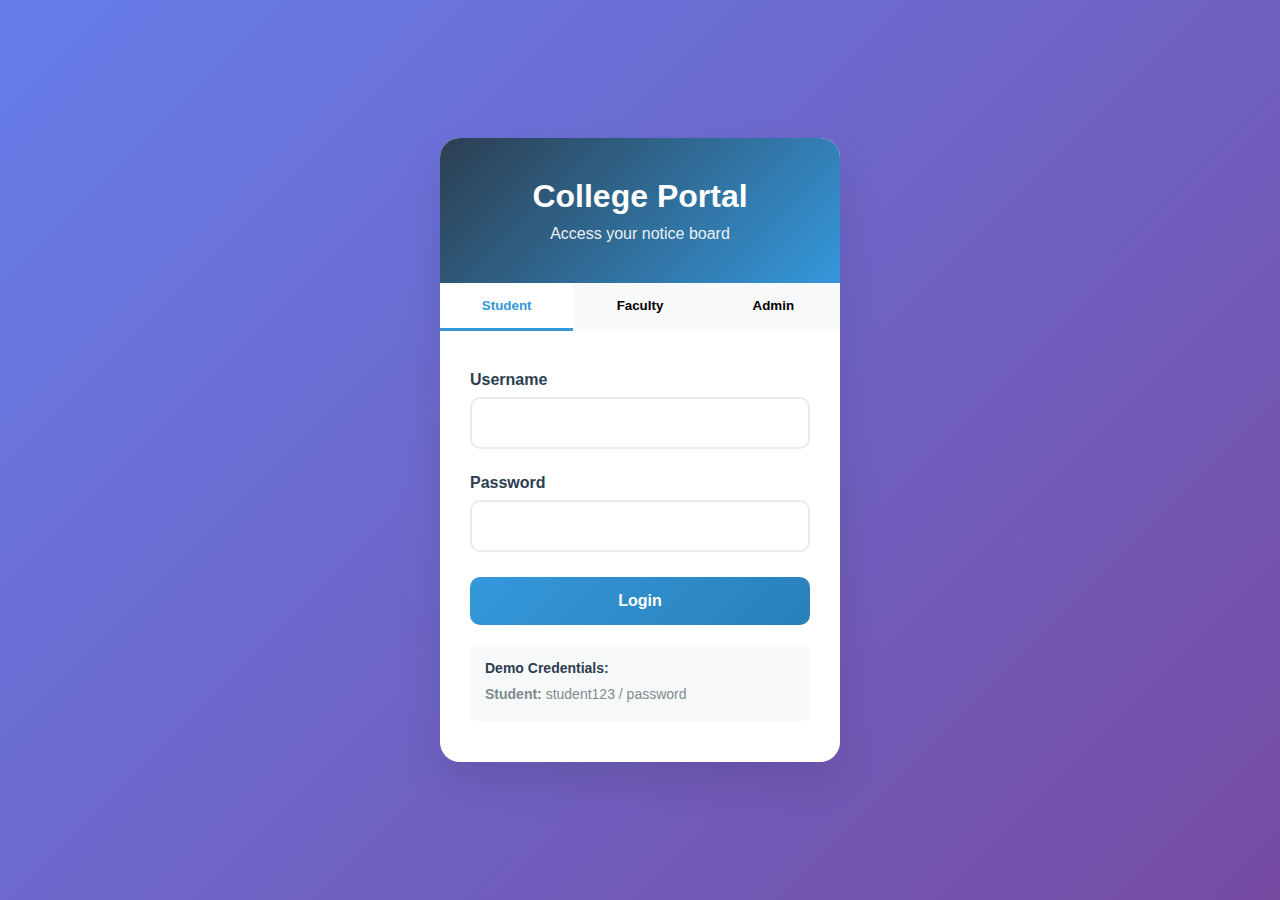
<file: noticeeee/index.html>
<!DOCTYPE html>
<html lang="en">
<head>
    <meta charset="UTF-8">
    <meta name="viewport" content="width=device-width, initial-scale=1.0">
    <title>College Notice Board - Login</title>
    <link rel="stylesheet" href="index.css">
</head>
<body>
    <div class="login-container">
        <div class="login-header">
            <h1>College Portal</h1>
            <p>Access your notice board</p>
        </div>

        <div class="role-selector">
            <button class="role-btn active" onclick="switchRole('student')">Student</button>
            <button class="role-btn" onclick="switchRole('faculty')">Faculty</button>
            <button class="role-btn" onclick="switchRole('admin')">Admin</button>
        </div>

        <div class="login-form">
            <form id="loginForm">
                <div class="form-group">
                    <label for="username">Username</label>
                    <input type="text" id="username" required>
                </div>

                <div class="form-group">
                    <label for="password">Password</label>
                    <input type="password" id="password" required>
                </div>

                <div class="form-group hidden" id="departmentGroup">
                    <label for="department">Department</label>
                    <select id="department">
                        <option value="">Select Department</option>
                        <option value="Computer Science">Computer Science</option>
                        <option value="Electronics">Electronics</option>
                        <option value="Mechanical">Mechanical</option>
                        <option value="Civil">Civil</option>
                        <option value="Mathematics">Mathematics</option>
                        <option value="Physics">Physics</option>
                        <option value="Chemistry">Chemistry</option>
                    </select>
                </div>

                <button type="submit" class="login-btn">Login</button>
            </form>

            <div class="demo-credentials">
                <h4>Demo Credentials:</h4>
                <div id="studentDemo">
                    <p><strong>Student:</strong> student123 / password</p>
                </div>
                <div id="facultyDemo" class="hidden">
                    <p><strong>Faculty:</strong> faculty123 / password</p>
                </div>
                <div id="adminDemo" class="hidden">
                    <p><strong>Admin:</strong> admin123 / password</p>
                </div>
            </div>
        </div>
    </div>

    <script src="index.js"></script>
</body>
</html>
</file>
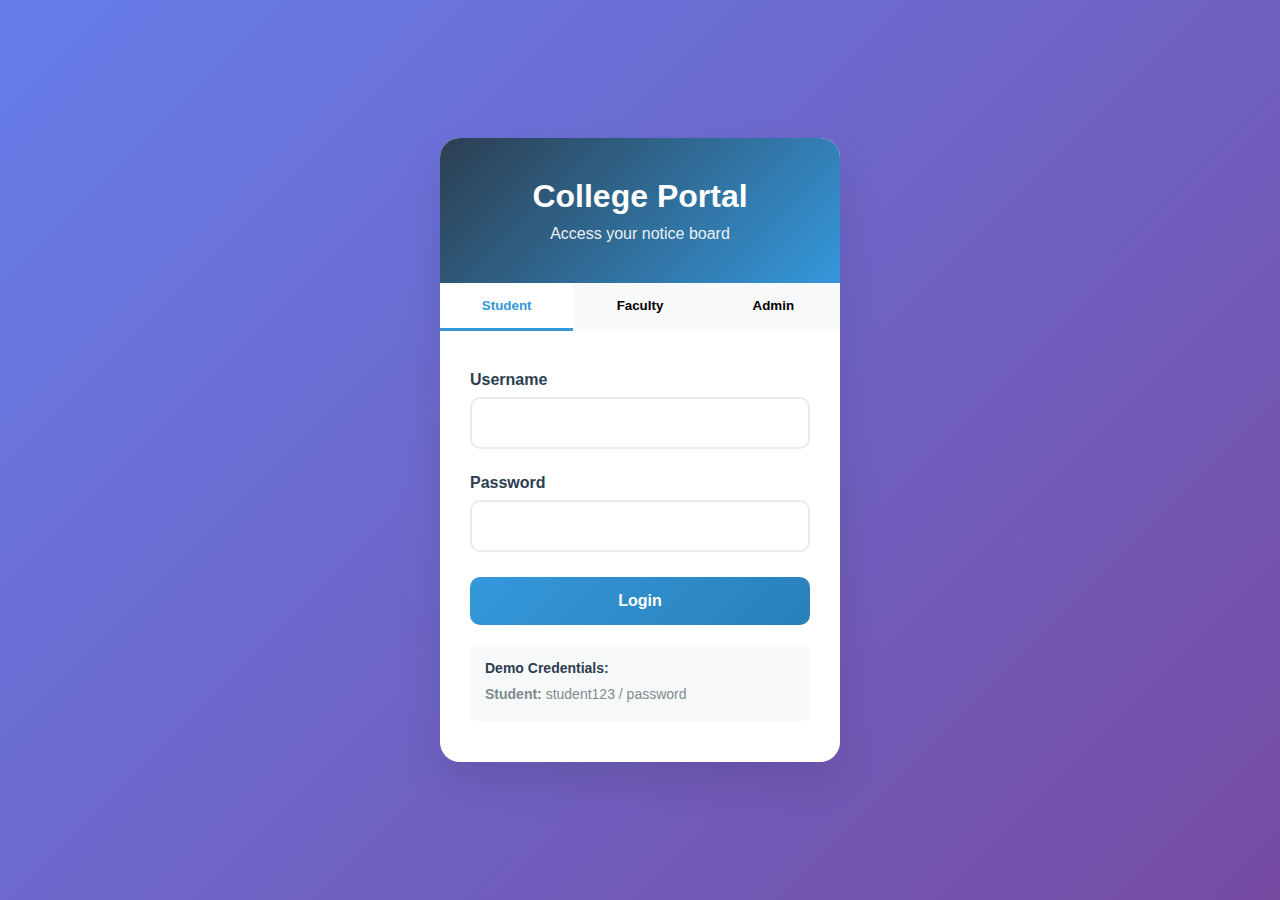
<file: noticeeee/admin-dashboard.html>
<!DOCTYPE html>
<html lang="en">
<head>
    <meta charset="UTF-8">
    <meta name="viewport" content="width=device-width, initial-scale=1.0">
    <title>Admin Dashboard - College Notice Board</title>
   <link rel="stylesheet" href="admin.css">
</head>
<body>
    <div class="container">
        <div class="header">
            <div class="header-left">
                <h1>Admin Dashboard</h1>
                <p>Manage the entire notice board system</p>
            </div>
            <div class="header-right">
                <div class="user-info" id="userInfo"></div>
                <button class="logout-btn" onclick="logout()">Logout</button>
            </div>
        </div>

        <div class="admin-nav">
            <button class="nav-btn active" onclick="switchTab('overview')">Overview</button>
            <button class="nav-btn" onclick="switchTab('notices')">All Notices</button>
            <button class="nav-btn" onclick="switchTab('faculty')">Faculty Management</button>
            <button class="nav-btn" onclick="switchTab('allocate')">Faculty Allocation</button>
        </div>

        <div id="overview" class="tab-content active">
            <div class="stats-grid">
                <div class="stat-card">
                    <div class="stat-number" id="totalNoticesCount">0</div>
                    <div class="stat-label">Total Notices</div>
                </div>
                <div class="stat-card">
                    <div class="stat-number" id="totalFacultyCount">0</div>
                    <div class="stat-label">Faculty Members</div>
                </div>
                <div class="stat-card">
                    <div class="stat-number" id="highPriorityNotices">0</div>
                    <div class="stat-label">High Priority Notices</div>
                </div>
                <div class="stat-card">
                    <div class="stat-number" id="todayNoticesCount">0</div>
                    <div class="stat-label">Today's Notices</div>
                </div>
            </div>

            <h3 style="margin-bottom: 20px;">Recent Activity</h3>
            <div class="table-container">
                <table class="table">
                    <thead>
                        <tr>
                            <th>Notice Title</th>
                            <th>Author</th>
                            <th>Department</th>
                            <th>Priority</th>
                            <th>Date</th>
                        </tr>
                    </thead>
                    <tbody id="recentNoticesTable">
                    </tbody>
                </table>
            </div>
        </div>

        <div id="notices" class="tab-content">
            <div class="controls">
                <input type="text" class="search-box" id="noticesSearchBox" placeholder="Search notices...">
                <select class="filter-select" id="noticesCategoryFilter">
                    <option value="">All Categories</option>
                    <option value="Academic">Academic</option>
                    <option value="Events">Events</option>
                    <option value="Exam">Exam</option>
                    <option value="Assignment">Assignment</option>
                    <option value="Sports">Sports</option>
                    <option value="General">General</option>
                    <option value="Placement">Placement</option>
                </select>
                <select class="filter-select" id="noticesPriorityFilter">
                    <option value="">All Priorities</option>
                    <option value="high">High Priority</option>
                    <option value="medium">Medium Priority</option>
                    <option value="low">Low Priority</option>
                </select>
                <button class="add-btn" onclick="openNoticeModal()">Add Notice</button>
            </div>

            <div class="table-container">
                <table class="table">
                    <thead>
                        <tr>
                            <th>Title</th>
                            <th>Author</th>
                            <th>Category</th>
                            <th>Priority</th>
                            <th>Target</th>
                            <th>Date</th>
                            <th>Actions</th>
                        </tr>
                    </thead>
                    <tbody id="allNoticesTable">
                    </tbody>
                </table>
            </div>
        </div>

        <div id="faculty" class="tab-content">
            <div class="controls">
                <input type="text" class="search-box" id="facultySearchBox" placeholder="Search faculty...">
                <select class="filter-select" id="facultyDepartmentFilter">
                    <option value="">All Departments</option>
                    <option value="Computer Science">Computer Science</option>
                    <option value="Electronics">Electronics</option>
                    <option value="Mechanical">Mechanical</option>
                    <option value="Civil">Civil</option>
                    <option value="Mathematics">Mathematics</option>
                    <option value="Physics">Physics</option>
                    <option value="Chemistry">Chemistry</option>
                </select>
                <button class="add-btn" onclick="openFacultyModal()">Add Faculty</button>
            </div>

            <div class="table-container">
                <table class="table">
                    <thead>
                        <tr>
                            <th>Name</th>
                            <th>Department</th>
                            <th>Subjects</th>
                            <th>Email</th>
                            <th>Actions</th>
                        </tr>
                    </thead>
                    <tbody id="facultyTable">
                    </tbody>
                </table>
            </div>
        </div>

        <div id="allocate" class="tab-content">
            <h3 style="margin-bottom: 20px;">Faculty Notice Allocation</h3>
            <div class="faculty-allocation">
                <h4 style="margin-bottom: 15px;">Allocate Notices to Faculty Members</h4>
                <div class="controls">
                    <select class="filter-select" id="allocateFaculty">
                        <option value="">Select Faculty</option>
                    </select>
                    <select class="filter-select" id="allocateNotice">
                        <option value="">Select Notice</option>
                    </select>
                    <button class="add-btn" onclick="allocateNotice()">Allocate Notice</button>
                </div>
            </div>
            
            <div class="faculty-grid" id="facultyAllocationGrid">
            </div>
        </div>
    </div>

    <div class="modal" id="noticeModal">
        <div class="modal-content">
            <h2>Add New Notice</h2>
            <form id="adminNoticeForm">
                <div class="form-group">
                    <label for="adminNoticeTitle">Title</label>
                    <input type="text" id="adminNoticeTitle" required>
                </div>
                <div class="form-group">
                    <label for="adminNoticeContent">Content</label>
                    <textarea id="adminNoticeContent" required></textarea>
                </div>
                <div class="form-group">
                    <label for="adminNoticeCategory">Category</label>
                    <select id="adminNoticeCategory" required>
                        <option value="">Select Category</option>
                        <option value="Academic">Academic</option>
                        <option value="Events">Events</option>
                        <option value="Exam">Exam</option>
                        <option value="Assignment">Assignment</option>
                        <option value="Sports">Sports</option>
                        <option value="General">General</option>
                        <option value="Placement">Placement</option>
                    </select>
                </div>
                <div class="form-group">
                    <label for="adminNoticePriority">Priority</label>
                    <select id="adminNoticePriority" required>
                        <option value="">Select Priority</option>
                        <option value="high">High Priority</option>
                        <option value="medium">Medium Priority</option>
                        <option value="low">Low Priority</option>
                    </select>
                </div>
                <div class="form-group">
                    <label for="adminTargetAudience">Target Audience</label>
                    <select id="adminTargetAudience" required>
                        <option value="">Select Audience</option>
                        <option value="all">All Students</option>
                        <option value="department">Department Students</option>
                    </select>
                </div>
                <div class="form-group" id="adminDepartmentGroup" style="display: none;">
                    <label for="adminNoticeDepartment">Department</label>
                    <select id="adminNoticeDepartment">
                        <option value="">Select Department</option>
                        <option value="Computer Science">Computer Science</option>
                        <option value="Electronics">Electronics</option>
                        <option value="Mechanical">Mechanical</option>
                        <option value="Civil">Civil</option>
                        <option value="Mathematics">Mathematics</option>
                        <option value="Physics">Physics</option>
                        <option value="Chemistry">Chemistry</option>
                    </select>
                </div>
                <div class="form-buttons">
                    <button type="button" class="btn btn-secondary" onclick="closeNoticeModal()">Cancel</button>
                    <button type="submit" class="btn btn-primary">Add Notice</button>
                </div>
            </form>
        </div>
    </div>

    <div class="modal" id="facultyModal">
        <div class="modal-content">
            <h2 id="facultyModalTitle">Add New Faculty</h2>
            <form id="facultyForm">
                <div class="form-group">
                    <label for="facultyName">Name</label>
                    <input type="text" id="facultyName" required>
                </div>
                <div class="form-group">
                    <label for="facultyDepartment">Department</label>
                    <select id="facultyDepartment" required>
                        <option value="">Select Department</option>
                        <option value="Computer Science">Computer Science</option>
                        <option value="Electronics">Electronics</option>
                        <option value="Mechanical">Mechanical</option>
                        <option value="Civil">Civil</option>
                        <option value="Mathematics">Mathematics</option>
                        <option value="Physics">Physics</option>
                        <option value="Chemistry">Chemistry</option>
                    </select>
                </div>
                <div class="form-group">
                    <label for="facultySubjects">Subjects (comma separated)</label>
                    <input type="text" id="facultySubjects" placeholder="e.g., Data Structures, Algorithms" required>
                </div>
                <div class="form-group">
                    <label for="facultyEmail">Email</label>
                    <input type="email" id="facultyEmail" required>
                </div>
                <div class="form-buttons">
                    <button type="button" class="btn btn-secondary" onclick="closeFacultyModal()">Cancel</button>
                    <button type="submit" class="btn btn-primary" id="facultySubmitBtn">Add Faculty</button>
                </div>
            </form>
        </div>
    </div>

    <script src="admin.js"></script>
</body>
</html>
</file>
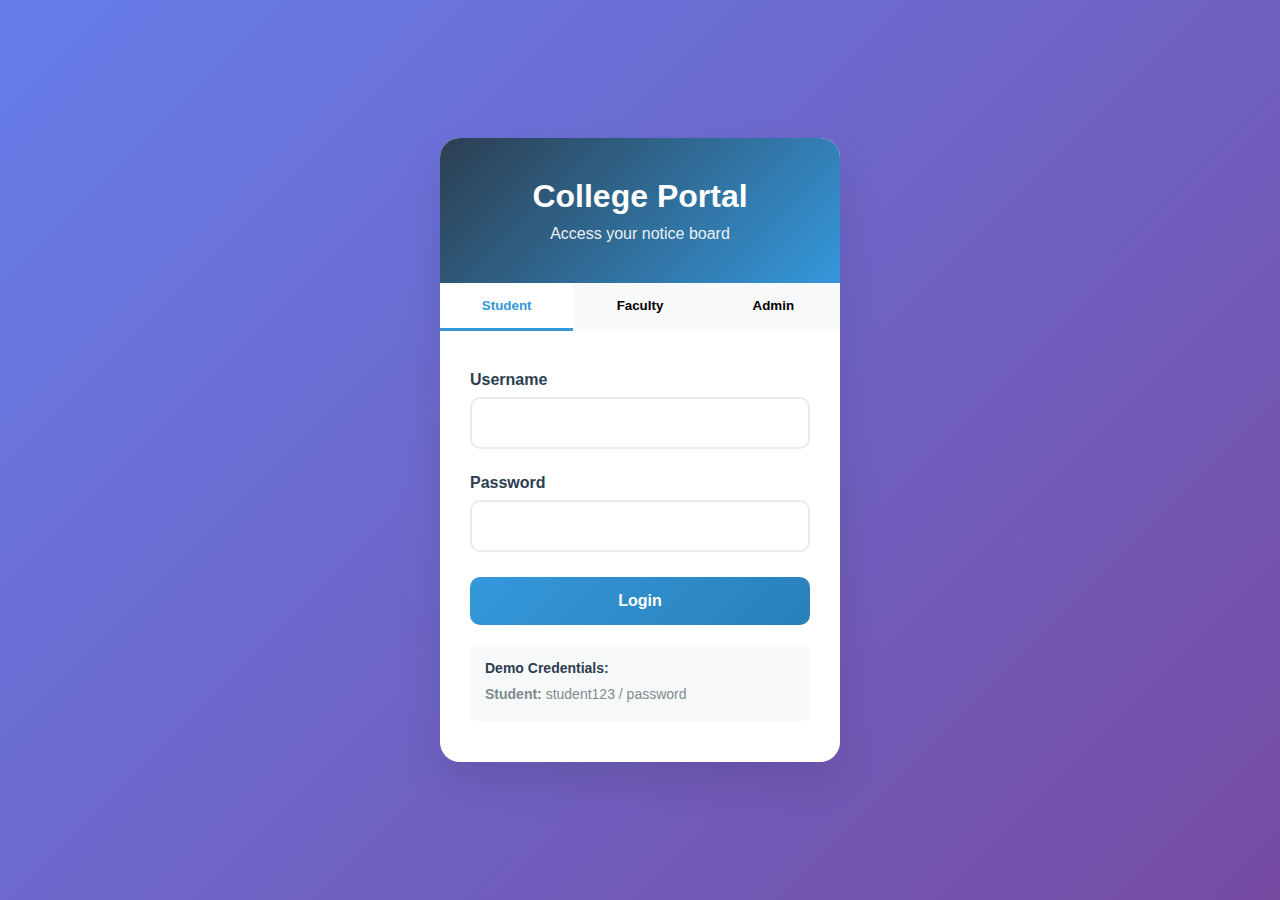
<file: noticeeee/faculty-dashboard.html>
<!DOCTYPE html>
<html lang="en">
<head>
    <meta charset="UTF-8">
    <meta name="viewport" content="width=device-width, initial-scale=1.0">
    <title>Faculty Dashboard - College Notice Board</title>
     <link rel="stylesheet" href="faculty.css">
</head>
<body>
    <div class="container">
        <div class="header">
            <div class="header-left">
                <h1>Faculty Dashboard</h1>
                <p>Manage notices for your subjects</p>
            </div>
            <div class="header-right">
                <div class="user-info" id="userInfo"></div>
                <button class="logout-btn" onclick="logout()">Logout</button>
            </div>
        </div>

        <div class="controls">
            <div class="faculty-info">
                <h3>Your Teaching Assignments</h3>
                <div class="subjects-list" id="subjectsList"></div>
            </div>

            <div class="stats">
                <div class="stat-item">
                    <div class="stat-number" id="totalNotices">0</div>
                    <div class="stat-label">Your Notices</div>
                </div>
                <div class="stat-item">
                    <div class="stat-number" id="highPriorityCount">0</div>
                    <div class="stat-label">High Priority</div>
                </div>
                <div class="stat-item">
                    <div class="stat-number" id="todayNotices">0</div>
                    <div class="stat-label">Today's Notices</div>
                </div>
            </div>

            <div class="control-row">
                <input type="text" class="search-box" id="searchBox" placeholder="Search your notices...">
                <select class="filter-select" id="categoryFilter">
                    <option value="">All Categories</option>
                    <option value="Academic">Academic</option>
                    <option value="Events">Events</option>
                    <option value="Exam">Exam</option>
                    <option value="Assignment">Assignment</option>
                    <option value="General">General</option>
                </select>
                <select class="filter-select" id="priorityFilter">
                    <option value="">All Priorities</option>
                    <option value="high">High Priority</option>
                    <option value="medium">Medium Priority</option>
                    <option value="low">Low Priority</option>
                </select>
                <button class="add-btn" onclick="openModal()">Add Notice</button>
            </div>
        </div>

        <div class="notices-container">
            <div class="notices-grid" id="noticesGrid">
                <div class="no-notices">
                    <h3>No notices found</h3>
                    <p>Click "Add Notice" to create your first notice</p>
                </div>
            </div>
        </div>
    </div>

    <div class="modal" id="noticeModal">
        <div class="modal-content">
            <h2>Add New Notice</h2>
            <form id="noticeForm">
                <div class="form-group">
                    <label for="noticeTitle">Title</label>
                    <input type="text" id="noticeTitle" required>
                </div>
                <div class="form-group">
                    <label for="noticeContent">Content</label>
                    <textarea id="noticeContent" required></textarea>
                </div>
                <div class="form-group">
                    <label for="noticeCategory">Category</label>
                    <select id="noticeCategory" required>
                        <option value="">Select Category</option>
                        <option value="Academic">Academic</option>
                        <option value="Events">Events</option>
                        <option value="Exam">Exam</option>
                        <option value="Assignment">Assignment</option>
                        <option value="General">General</option>
                    </select>
                </div>
                <div class="form-group">
                    <label for="noticePriority">Priority</label>
                    <select id="noticePriority" required>
                        <option value="">Select Priority</option>
                        <option value="high">High Priority</option>
                        <option value="medium">Medium Priority</option>
                        <option value="low">Low Priority</option>
                    </select>
                </div>
                <div class="form-group">
                    <label for="targetAudience">Target Audience</label>
                    <select id="targetAudience" required onchange="toggleSubjectField()">
                        <option value="">Select Audience</option>
                        <option value="all">All Students</option>
                        <option value="department">Department Students</option>
                        <option value="subject">Specific Subject Students</option>
                    </select>
                </div>
                <div class="form-group" id="subjectGroup" style="display: none;">
                    <label for="noticeSubject">Subject</label>
                    <select id="noticeSubject">
                        <option value="">Select Subject</option>
                    </select>
                </div>
                <div class="form-buttons">
                    <button type="button" class="btn btn-secondary" onclick="closeModal()">Cancel</button>
                    <button type="submit" class="btn btn-primary">Add Notice</button>
                </div>
            </form>
        </div>
    </div>

    <script src="faculty.js">  </script>
</body>
</html>
</file>
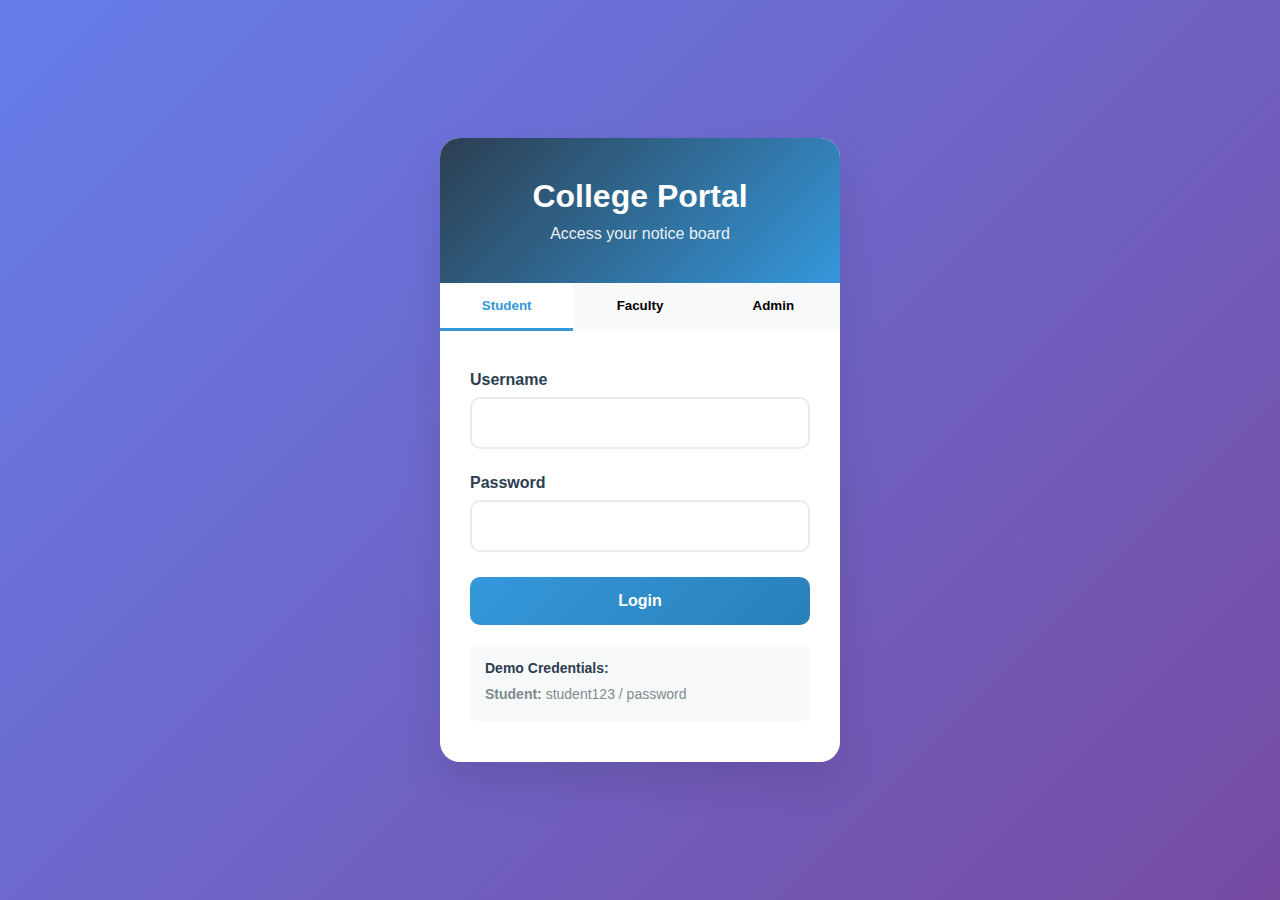
<file: noticeeee/student-dashboard.html>
<!DOCTYPE html>
<html lang="en">
<head>
    <meta charset="UTF-8">
    <meta name="viewport" content="width=device-width, initial-scale=1.0">
    <title>Student Dashboard - College Notice Board</title>
      <link rel="stylesheet" href="student.css">
</head>
<body>
    <div class="container">
        <div class="header">
            <div class="header-left">
                <h1>Student Dashboard</h1>
                <p>View all notices and announcements</p>
            </div>
            <div class="header-right">
                <div class="user-info" id="userInfo"></div>
                <button class="logout-btn" onclick="logout()">Logout</button>
            </div>
        </div>

        <div class="controls">
            <div class="stats">
                <div class="stat-item">
                    <div class="stat-number" id="totalNotices">0</div>
                    <div class="stat-label">Total Notices</div>
                </div>
                <div class="stat-item">
                    <div class="stat-number" id="highPriorityCount">0</div>
                    <div class="stat-label">High Priority</div>
                </div>
                <div class="stat-item">
                    <div class="stat-number" id="todayNotices">0</div>
                    <div class="stat-label">Today's Notices</div>
                </div>
                <div class="stat-item">
                    <div class="stat-number" id="departmentNotices">0</div>
                    <div class="stat-label">Department Notices</div>
                </div>
            </div>

            <div class="control-row">
                <input type="text" class="search-box" id="searchBox" placeholder="Search notices...">
                <select class="filter-select" id="categoryFilter">
                    <option value="">All Categories</option>
                    <option value="Academic">Academic</option>
                    <option value="Events">Events</option>
                    <option value="Exam">Exam</option>
                    <option value="Sports">Sports</option>
                    <option value="General">General</option>
                    <option value="Placement">Placement</option>
                </select>
                <select class="filter-select" id="priorityFilter">
                    <option value="">All Priorities</option>
                    <option value="high">High Priority</option>
                    <option value="medium">Medium Priority</option>
                    <option value="low">Low Priority</option>
                </select>
                <select class="filter-select" id="audienceFilter">
                    <option value="">All Notices</option>
                    <option value="all">General Notices</option>
                    <option value="department">Department Notices</option>
                    <option value="subject">Subject Notices</option>
                </select>
            </div>
        </div>

        <div class="notices-container">
            <div class="notices-grid" id="noticesGrid">
                <div class="no-notices">
                    <h3>No notices found</h3>
                    <p>Check back later for new announcements</p>
                </div>
            </div>
        </div>
    </div>

    <script src="student.js"> </script>
</body>
</html>
</file>
<file: noticeeee/index.css>
* {
            margin: 0;
            padding: 0;
            box-sizing: border-box;
        }

        body {
            font-family: 'Segoe UI', Tahoma, Geneva, Verdana, sans-serif;
            background: linear-gradient(135deg, #667eea 0%, #764ba2 100%);
            min-height: 100vh;
            display: flex;
            align-items: center;
            justify-content: center;
            padding: 20px;
        }

        .login-container {
            background: white;
            border-radius: 20px;
            box-shadow: 0 20px 40px rgba(0,0,0,0.1);
            overflow: hidden;
            width: 100%;
            max-width: 400px;
        }

        .login-header {
            background: linear-gradient(135deg, #2c3e50, #3498db);
            color: white;
            padding: 40px 30px;
            text-align: center;
        }

        .login-header h1 {
            font-size: 2rem;
            margin-bottom: 10px;
        }

        .login-header p {
            opacity: 0.9;
        }

        .role-selector {
            display: flex;
            background: #f8f9fa;
            margin: 0;
        }

        .role-btn {
            flex: 1;
            padding: 15px;
            border: none;
            background: transparent;
            cursor: pointer;
            font-weight: 600;
            transition: all 0.3s;
            border-bottom: 3px solid transparent;
        }

        .role-btn.active {
            background: white;
            border-bottom-color: #3498db;
            color: #3498db;
        }

        .login-form {
            padding: 40px 30px;
        }

        .form-group {
            margin-bottom: 25px;
        }

        .form-group label {
            display: block;
            margin-bottom: 8px;
            font-weight: 600;
            color: #2c3e50;
        }

        .form-group input, .form-group select {
            width: 100%;
            padding: 15px;
            border: 2px solid #e9ecef;
            border-radius: 10px;
            font-size: 16px;
            transition: border-color 0.3s;
        }

        .form-group input:focus, .form-group select:focus {
            outline: none;
            border-color: #3498db;
        }

        .login-btn {
            width: 100%;
            padding: 15px;
            background: linear-gradient(135deg, #3498db, #2980b9);
            color: white;
            border: none;
            border-radius: 10px;
            font-size: 16px;
            font-weight: 600;
            cursor: pointer;
            transition: transform 0.3s;
        }

        .login-btn:hover {
            transform: translateY(-2px);
        }

        .demo-credentials {
            margin-top: 20px;
            padding: 15px;
            background: #f8f9fa;
            border-radius: 10px;
            font-size: 14px;
        }

        .demo-credentials h4 {
            color: #2c3e50;
            margin-bottom: 10px;
        }

        .demo-credentials p {
            margin: 5px 0;
            color: #7f8c8d;
        }

        .hidden {
            display: none;
        }
</file>
<file: noticeeee/admin.css>
* {
            margin: 0;
            padding: 0;
            box-sizing: border-box;
        }

        body {
            font-family: 'Segoe UI', Tahoma, Geneva, Verdana, sans-serif;
            background: linear-gradient(135deg, #667eea 0%, #764ba2 100%);
            min-height: 100vh;
            padding: 20px;
        }

        .container {
            max-width: 1400px;
            margin: 0 auto;
            background: white;
            border-radius: 15px;
            box-shadow: 0 20px 40px rgba(0,0,0,0.1);
            overflow: hidden;
        }

        .header {
            background: linear-gradient(135deg, #e74c3c, #c0392b);
            color: white;
            padding: 30px;
            display: flex;
            justify-content: space-between;
            align-items: center;
        }

        .header-left h1 {
            font-size: 2rem;
            margin-bottom: 5px;
        }

        .header-left p {
            opacity: 0.9;
        }

        .header-right {
            text-align: right;
        }

        .user-info {
            margin-bottom: 10px;
        }

        .logout-btn {
            background: rgba(255,255,255,0.2);
            color: white;
            border: none;
            padding: 8px 15px;
            border-radius: 5px;
            cursor: pointer;
            transition: background 0.3s;
        }

        .logout-btn:hover {
            background: rgba(255,255,255,0.3);
        }

        .admin-nav {
            display: flex;
            background: #f8f9fa;
            border-bottom: 1px solid #e9ecef;
        }

        .nav-btn {
            flex: 1;
            padding: 20px;
            border: none;
            background: transparent;
            cursor: pointer;
            font-weight: 600;
            transition: all 0.3s;
            border-bottom: 3px solid transparent;
        }

        .nav-btn.active {
            background: white;
            border-bottom-color: #e74c3c;
            color: #e74c3c;
        }

        .tab-content {
            display: none;
            padding: 30px;
        }

        .tab-content.active {
            display: block;
        }

        .stats-grid {
            display: grid;
            grid-template-columns: repeat(auto-fit, minmax(250px, 1fr));
            gap: 20px;
            margin-bottom: 30px;
        }

        .stat-card {
            background: linear-gradient(135deg, #fff, #f8f9fa);
            padding: 25px;
            border-radius: 12px;
            box-shadow: 0 5px 15px rgba(0,0,0,0.1);
            border-left: 5px solid #e74c3c;
        }

        .stat-number {
            font-size: 2.5rem;
            font-weight: 700;
            color: #e74c3c;
            margin-bottom: 5px;
        }

        .stat-label {
            color: #7f8c8d;
            font-size: 1rem;
        }

        .controls {
            display: flex;
            gap: 15px;
            margin-bottom: 20px;
            flex-wrap: wrap;
        }

        .search-box, .filter-select {
            flex: 1;
            min-width: 200px;
            padding: 12px 15px;
            border: 2px solid #e9ecef;
            border-radius: 8px;
            font-size: 16px;
            transition: border-color 0.3s;
        }

        .search-box:focus, .filter-select:focus {
            outline: none;
            border-color: #e74c3c;
        }

        .add-btn {
            background: #27ae60;
            color: white;
            border: none;
            padding: 12px 25px;
            border-radius: 8px;
            cursor: pointer;
            font-size: 16px;
            font-weight: 600;
            transition: background 0.3s;
        }

        .add-btn:hover {
            background: #219a52;
        }

        .table-container {
            background: white;
            border-radius: 10px;
            overflow: hidden;
            box-shadow: 0 5px 15px rgba(0,0,0,0.1);
        }

        .table {
            width: 100%;
            border-collapse: collapse;
        }

        .table th, .table td {
            padding: 15px;
            text-align: left;
            border-bottom: 1px solid #e9ecef;
        }

        .table th {
            background: #f8f9fa;
            font-weight: 600;
            color: #2c3e50;
        }

        .table tr:hover {
            background: #f8f9fa;
        }

        .action-btn {
            padding: 5px 10px;
            border: none;
            border-radius: 5px;
            cursor: pointer;
            font-size: 12px;
            margin-right: 5px;
        }

        .edit-btn {
            background: #3498db;
            color: white;
        }

        .delete-btn {
            background: #e74c3c;
            color: white;
        }

        .modal {
            display: none;
            position: fixed;
            top: 0;
            left: 0;
            width: 100%;
            height: 100%;
            background: rgba(0,0,0,0.5);
            z-index: 1000;
        }

        .modal-content {
            position: absolute;
            top: 50%;
            left: 50%;
            transform: translate(-50%, -50%);
            background: white;
            padding: 30px;
            border-radius: 15px;
            width: 90%;
            max-width: 600px;
            max-height: 80vh;
            overflow-y: auto;
        }

        .modal h2 {
            margin-bottom: 20px;
            color: #e74c3c;
        }

        .form-group {
            margin-bottom: 20px;
        }

        .form-group label {
            display: block;
            margin-bottom: 5px;
            font-weight: 600;
            color: #2c3e50;
        }

        .form-group input, .form-group select, .form-group textarea {
            width: 100%;
            padding: 12px;
            border: 2px solid #e9ecef;
            border-radius: 8px;
            font-size: 16px;
        }

        .form-group textarea {
            resize: vertical;
            min-height: 100px;
        }

        .form-buttons {
            display: flex;
            gap: 10px;
            justify-content: flex-end;
        }

        .btn {
            padding: 12px 20px;
            border: none;
            border-radius: 8px;
            cursor: pointer;
            font-size: 16px;
            font-weight: 600;
            transition: background 0.3s;
        }

        .btn-primary {
            background: #e74c3c;
            color: white;
        }

        .btn-primary:hover {
            background: #c0392b;
        }

        .btn-secondary {
            background: #95a5a6;
            color: white;
        }

        .btn-secondary:hover {
            background: #7f8c8d;
        }

        .priority-badge {
            padding: 4px 8px;
            border-radius: 12px;
            font-size: 0.8rem;
            font-weight: 600;
        }

        .priority-high {
            background: #e74c3c;
            color: white;
        }

        .priority-medium {
            background: #f39c12;
            color: white;
        }

        .priority-low {
            background: #27ae60;
            color: white;
        }

        .faculty-allocation {
            background: #f8f9fa;
            padding: 20px;
            border-radius: 10px;
            margin-bottom: 20px;
        }

        .faculty-grid {
            display: grid;
            grid-template-columns: repeat(auto-fill, minmax(300px, 1fr));
            gap: 15px;
        }

        .faculty-card {
            background: white;
            padding: 15px;
            border-radius: 8px;
            border-left: 4px solid #3498db;
        }

        @media (max-width: 768px) {
            .header {
                flex-direction: column;
                text-align: center;
                gap: 20px;
            }
            
            .admin-nav {
                flex-direction: column;
            }
            
            .controls {
                flex-direction: column;
            }
            
            .search-box, .filter-select {
                min-width: 100%;
            }
            
            .stats-grid {
                grid-template-columns: 1fr;
            }
            
            .table-container {
                overflow-x: auto;
            }
        }
</file>
<file: noticeeee/faculty.css>
* {
            margin: 0;
            padding: 0;
            box-sizing: border-box;
        }

        body {
            font-family: 'Segoe UI', Tahoma, Geneva, Verdana, sans-serif;
            background: linear-gradient(135deg, #667eea 0%, #764ba2 100%);
            min-height: 100vh;
            padding: 20px;
        }

        .container {
            max-width: 1200px;
            margin: 0 auto;
            background: white;
            border-radius: 15px;
            box-shadow: 0 20px 40px rgba(0,0,0,0.1);
            overflow: hidden;
        }

        .header {
            background: linear-gradient(135deg, #8e44ad, #3498db);
            color: white;
            padding: 30px;
            display: flex;
            justify-content: space-between;
            align-items: center;
        }

        .header-left h1 {
            font-size: 2rem;
            margin-bottom: 5px;
        }

        .header-left p {
            opacity: 0.9;
        }

        .header-right {
            text-align: right;
        }

        .user-info {
            margin-bottom: 10px;
        }

        .logout-btn {
            background: rgba(255,255,255,0.2);
            color: white;
            border: none;
            padding: 8px 15px;
            border-radius: 5px;
            cursor: pointer;
            transition: background 0.3s;
        }

        .logout-btn:hover {
            background: rgba(255,255,255,0.3);
        }

        .controls {
            padding: 30px;
            background: #f8f9fa;
            border-bottom: 1px solid #e9ecef;
        }

        .control-row {
            display: flex;
            gap: 15px;
            margin-bottom: 20px;
            flex-wrap: wrap;
        }

        .search-box, .filter-select {
            flex: 1;
            min-width: 200px;
            padding: 12px 15px;
            border: 2px solid #e9ecef;
            border-radius: 8px;
            font-size: 16px;
            transition: border-color 0.3s;
        }

        .search-box:focus, .filter-select:focus {
            outline: none;
            border-color: #8e44ad;
        }

        .add-btn {
            background: #27ae60;
            color: white;
            border: none;
            padding: 12px 25px;
            border-radius: 8px;
            cursor: pointer;
            font-size: 16px;
            font-weight: 600;
            transition: background 0.3s;
        }

        .add-btn:hover {
            background: #219a52;
        }

        .stats {
            display: flex;
            justify-content: space-around;
            padding: 20px;
            background: #f8f9fa;
            margin-bottom: 20px;
            border-radius: 10px;
        }

        .stat-item {
            text-align: center;
        }

        .stat-number {
            font-size: 2rem;
            font-weight: 700;
            color: #8e44ad;
        }

        .stat-label {
            color: #7f8c8d;
            font-size: 0.9rem;
        }

        .faculty-info {
            background: linear-gradient(135deg, #fff, #f8f9fa);
            padding: 20px;
            margin-bottom: 20px;
            border-radius: 10px;
            border-left: 5px solid #8e44ad;
        }

        .subjects-list {
            display: flex;
            gap: 10px;
            flex-wrap: wrap;
            margin-top: 10px;
        }

        .subject-tag {
            background: #8e44ad;
            color: white;
            padding: 5px 12px;
            border-radius: 15px;
            font-size: 0.9rem;
        }

        .modal {
            display: none;
            position: fixed;
            top: 0;
            left: 0;
            width: 100%;
            height: 100%;
            background: rgba(0,0,0,0.5);
            z-index: 1000;
        }

        .modal-content {
            position: absolute;
            top: 50%;
            left: 50%;
            transform: translate(-50%, -50%);
            background: white;
            padding: 30px;
            border-radius: 15px;
            width: 90%;
            max-width: 500px;
            max-height: 80vh;
            overflow-y: auto;
        }

        .modal h2 {
            margin-bottom: 20px;
            color: #8e44ad;
        }

        .form-group {
            margin-bottom: 20px;
        }

        .form-group label {
            display: block;
            margin-bottom: 5px;
            font-weight: 600;
            color: #2c3e50;
        }

        .form-group input, .form-group select, .form-group textarea {
            width: 100%;
            padding: 12px;
            border: 2px solid #e9ecef;
            border-radius: 8px;
            font-size: 16px;
        }

        .form-group textarea {
            resize: vertical;
            min-height: 100px;
        }

        .form-buttons {
            display: flex;
            gap: 10px;
            justify-content: flex-end;
        }

        .btn {
            padding: 12px 20px;
            border: none;
            border-radius: 8px;
            cursor: pointer;
            font-size: 16px;
            font-weight: 600;
            transition: background 0.3s;
        }

        .btn-primary {
            background: #8e44ad;
            color: white;
        }

        .btn-primary:hover {
            background: #7d3c98;
        }

        .btn-secondary {
            background: #95a5a6;
            color: white;
        }

        .btn-secondary:hover {
            background: #7f8c8d;
        }

        .notices-container {
            padding: 30px;
        }

        .notices-grid {
            display: grid;
            grid-template-columns: repeat(auto-fill, minmax(350px, 1fr));
            gap: 20px;
        }

        .notice-card {
            background: white;
            border-radius: 12px;
            padding: 20px;
            box-shadow: 0 5px 15px rgba(0,0,0,0.1);
            border-left: 5px solid #8e44ad;
            transition: transform 0.3s, box-shadow 0.3s;
        }

        .notice-card:hover {
            transform: translateY(-5px);
            box-shadow: 0 10px 25px rgba(0,0,0,0.15);
        }

        .notice-card.high-priority {
            border-left-color: #e74c3c;
            background: linear-gradient(135deg, #fff, #ffeaea);
        }

        .notice-card.medium-priority {
            border-left-color: #f39c12;
            background: linear-gradient(135deg, #fff, #fff8e1);
        }

        .notice-card.low-priority {
            border-left-color: #27ae60;
            background: linear-gradient(135deg, #fff, #e8f5e8);
        }

        .notice-header {
            display: flex;
            justify-content: space-between;
            align-items: flex-start;
            margin-bottom: 15px;
        }

        .notice-title {
            font-size: 1.3rem;
            font-weight: 700;
            color: #2c3e50;
            margin-bottom: 5px;
        }

        .notice-category {
            background: #8e44ad;
            color: white;
            padding: 4px 12px;
            border-radius: 20px;
            font-size: 0.8rem;
            font-weight: 600;
        }

        .notice-content {
            color: #555;
            line-height: 1.6;
            margin-bottom: 15px;
        }

        .notice-footer {
            display: flex;
            justify-content: space-between;
            align-items: center;
            font-size: 0.9rem;
            color: #7f8c8d;
            border-top: 1px solid #eee;
            padding-top: 15px;
        }

        .delete-btn {
            background: #e74c3c;
            color: white;
            border: none;
            padding: 5px 10px;
            border-radius: 5px;
            cursor: pointer;
            font-size: 12px;
            margin-left: 10px;
        }

        .delete-btn:hover {
            background: #c0392b;
        }

        .priority-badge {
            padding: 4px 8px;
            border-radius: 12px;
            font-size: 0.8rem;
            font-weight: 600;
        }

        .priority-high {
            background: #e74c3c;
            color: white;
        }

        .priority-medium {
            background: #f39c12;
            color: white;
        }

        .priority-low {
            background: #27ae60;
            color: white;
        }

        .no-notices {
            text-align: center;
            padding: 60px 20px;
            color: #7f8c8d;
        }

        .no-notices h3 {
            font-size: 1.5rem;
            margin-bottom: 10px;
        }

        @media (max-width: 768px) {
            .header {
                flex-direction: column;
                text-align: center;
                gap: 20px;
            }
            
            .control-row {
                flex-direction: column;
            }
            
            .search-box, .filter-select {
                min-width: 100%;
            }
            
            .notices-grid {
                grid-template-columns: 1fr;
            }
            
            .stats {
                flex-direction: column;
                gap: 20px;
            }
        }
</file>
<file: noticeeee/student.css>
* {
            margin: 0;
            padding: 0;
            box-sizing: border-box;
        }

        body {
            font-family: 'Segoe UI', Tahoma, Geneva, Verdana, sans-serif;
            background: linear-gradient(135deg, #667eea 0%, #764ba2 100%);
            min-height: 100vh;
            padding: 20px;
        }

        .container {
            max-width: 1200px;
            margin: 0 auto;
            background: white;
            border-radius: 15px;
            box-shadow: 0 20px 40px rgba(0,0,0,0.1);
            overflow: hidden;
        }

        .header {
            background: linear-gradient(135deg, #2c3e50, #3498db);
            color: white;
            padding: 30px;
            display: flex;
            justify-content: space-between;
            align-items: center;
        }

        .header-left h1 {
            font-size: 2rem;
            margin-bottom: 5px;
        }

        .header-left p {
            opacity: 0.9;
        }

        .header-right {
            text-align: right;
        }

        .user-info {
            margin-bottom: 10px;
        }

        .logout-btn {
            background: rgba(255,255,255,0.2);
            color: white;
            border: none;
            padding: 8px 15px;
            border-radius: 5px;
            cursor: pointer;
            transition: background 0.3s;
        }

        .logout-btn:hover {
            background: rgba(255,255,255,0.3);
        }

        .controls {
            padding: 30px;
            background: #f8f9fa;
            border-bottom: 1px solid #e9ecef;
        }

        .control-row {
            display: flex;
            gap: 15px;
            margin-bottom: 20px;
            flex-wrap: wrap;
        }

        .search-box, .filter-select {
            flex: 1;
            min-width: 200px;
            padding: 12px 15px;
            border: 2px solid #e9ecef;
            border-radius: 8px;
            font-size: 16px;
            transition: border-color 0.3s;
        }

        .search-box:focus, .filter-select:focus {
            outline: none;
            border-color: #3498db;
        }

        .stats {
            display: flex;
            justify-content: space-around;
            padding: 20px;
            background: #f8f9fa;
            margin-bottom: 20px;
            border-radius: 10px;
        }

        .stat-item {
            text-align: center;
        }

        .stat-number {
            font-size: 2rem;
            font-weight: 700;
            color: #3498db;
        }

        .stat-label {
            color: #7f8c8d;
            font-size: 0.9rem;
        }

        .notices-container {
            padding: 30px;
        }

        .notices-grid {
            display: grid;
            grid-template-columns: repeat(auto-fill, minmax(350px, 1fr));
            gap: 20px;
        }

        .notice-card {
            background: white;
            border-radius: 12px;
            padding: 20px;
            box-shadow: 0 5px 15px rgba(0,0,0,0.1);
            border-left: 5px solid #3498db;
            transition: transform 0.3s, box-shadow 0.3s;
        }

        .notice-card:hover {
            transform: translateY(-5px);
            box-shadow: 0 10px 25px rgba(0,0,0,0.15);
        }

        .notice-card.high-priority {
            border-left-color: #e74c3c;
            background: linear-gradient(135deg, #fff, #ffeaea);
        }

        .notice-card.medium-priority {
            border-left-color: #f39c12;
            background: linear-gradient(135deg, #fff, #fff8e1);
        }

        .notice-card.low-priority {
            border-left-color: #27ae60;
            background: linear-gradient(135deg, #fff, #e8f5e8);
        }

        .notice-header {
            display: flex;
            justify-content: space-between;
            align-items: flex-start;
            margin-bottom: 15px;
        }

        .notice-title {
            font-size: 1.3rem;
            font-weight: 700;
            color: #2c3e50;
            margin-bottom: 5px;
        }

        .notice-category {
            background: #3498db;
            color: white;
            padding: 4px 12px;
            border-radius: 20px;
            font-size: 0.8rem;
            font-weight: 600;
        }

        .notice-content {
            color: #555;
            line-height: 1.6;
            margin-bottom: 15px;
        }

        .notice-footer {
            display: flex;
            justify-content: space-between;
            align-items: center;
            font-size: 0.9rem;
            color: #7f8c8d;
            border-top: 1px solid #eee;
            padding-top: 15px;
        }

        .notice-author {
            font-weight: 600;
        }

        .priority-badge {
            padding: 4px 8px;
            border-radius: 12px;
            font-size: 0.8rem;
            font-weight: 600;
        }

        .priority-high {
            background: #e74c3c;
            color: white;
        }

        .priority-medium {
            background: #f39c12;
            color: white;
        }

        .priority-low {
            background: #27ae60;
            color: white;
        }

        .no-notices {
            text-align: center;
            padding: 60px 20px;
            color: #7f8c8d;
        }

        .no-notices h3 {
            font-size: 1.5rem;
            margin-bottom: 10px;
        }

        @media (max-width: 768px) {
            .header {
                flex-direction: column;
                text-align: center;
                gap: 20px;
            }
            
            .control-row {
                flex-direction: column;
            }
            
            .search-box, .filter-select {
                min-width: 100%;
            }
            
            .notices-grid {
                grid-template-columns: 1fr;
            }
            
            .stats {
                flex-direction: column;
                gap: 20px;
            }
        }
</file>
